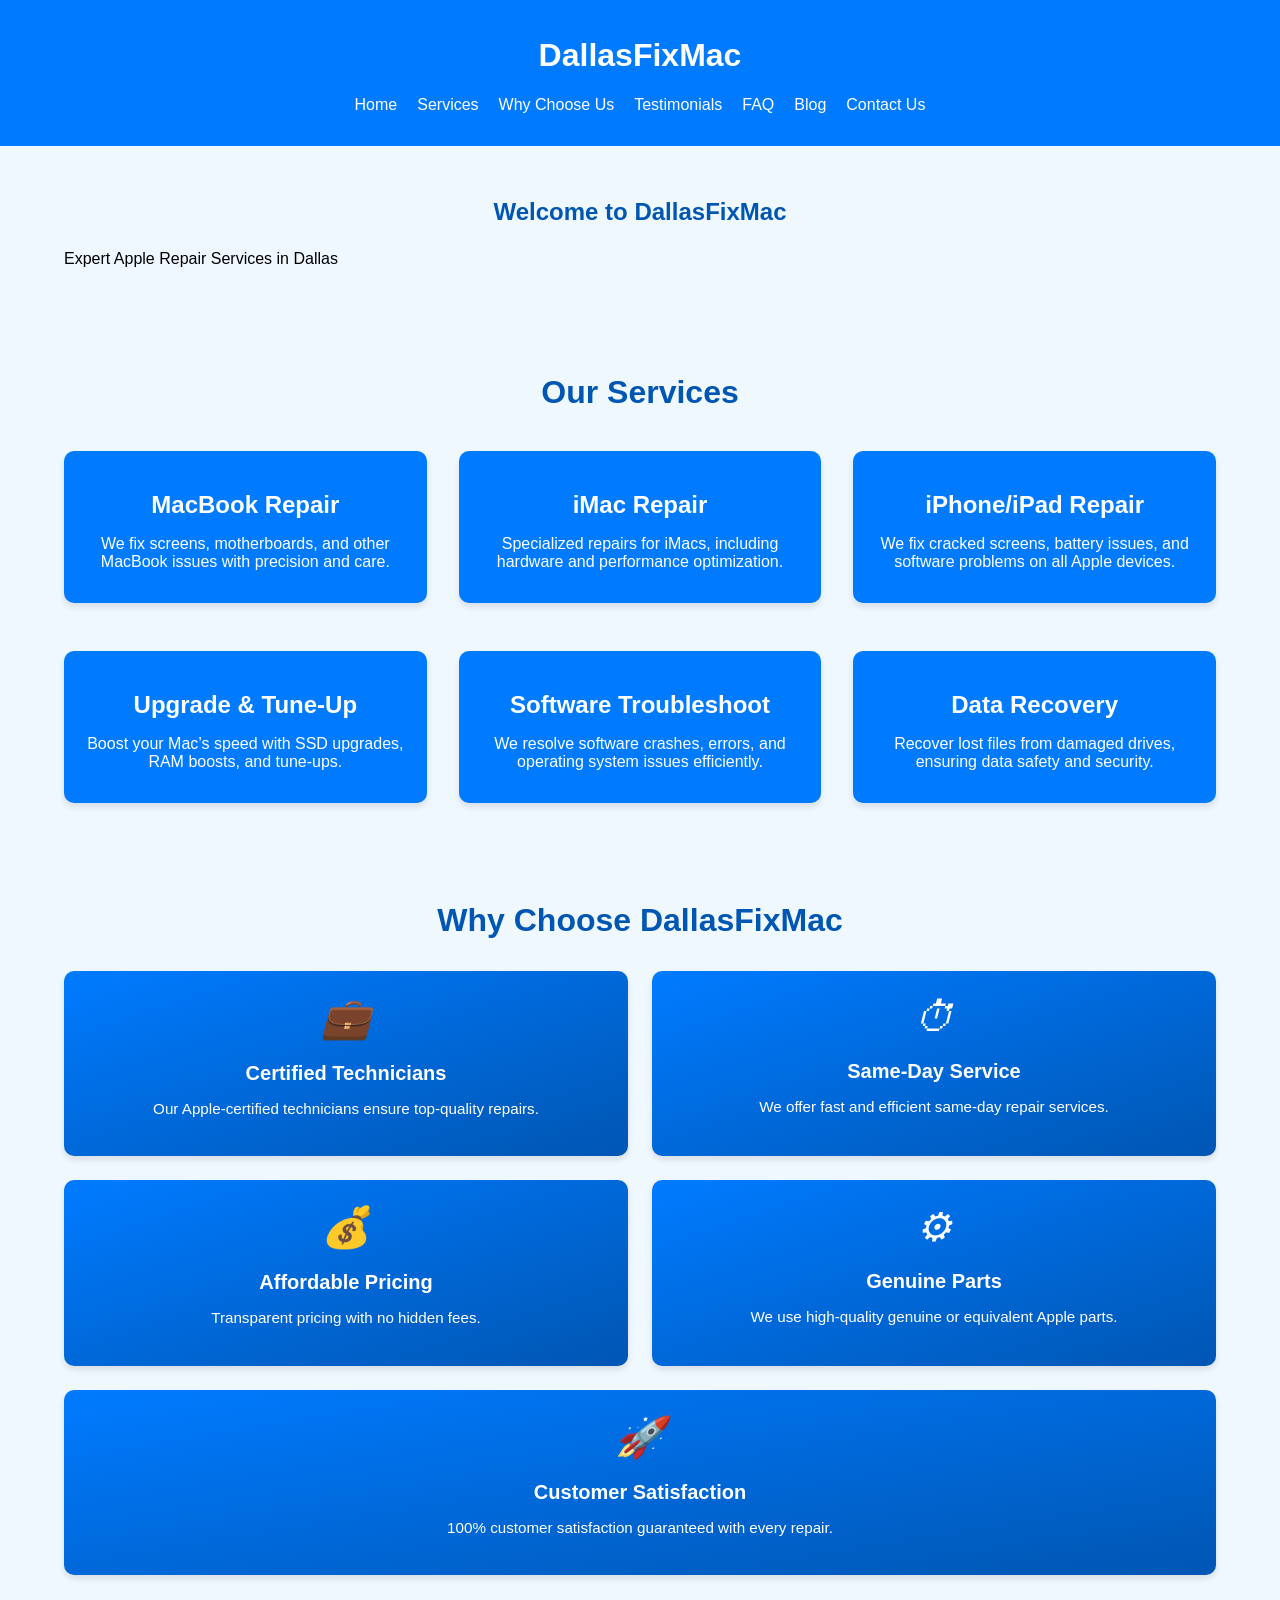
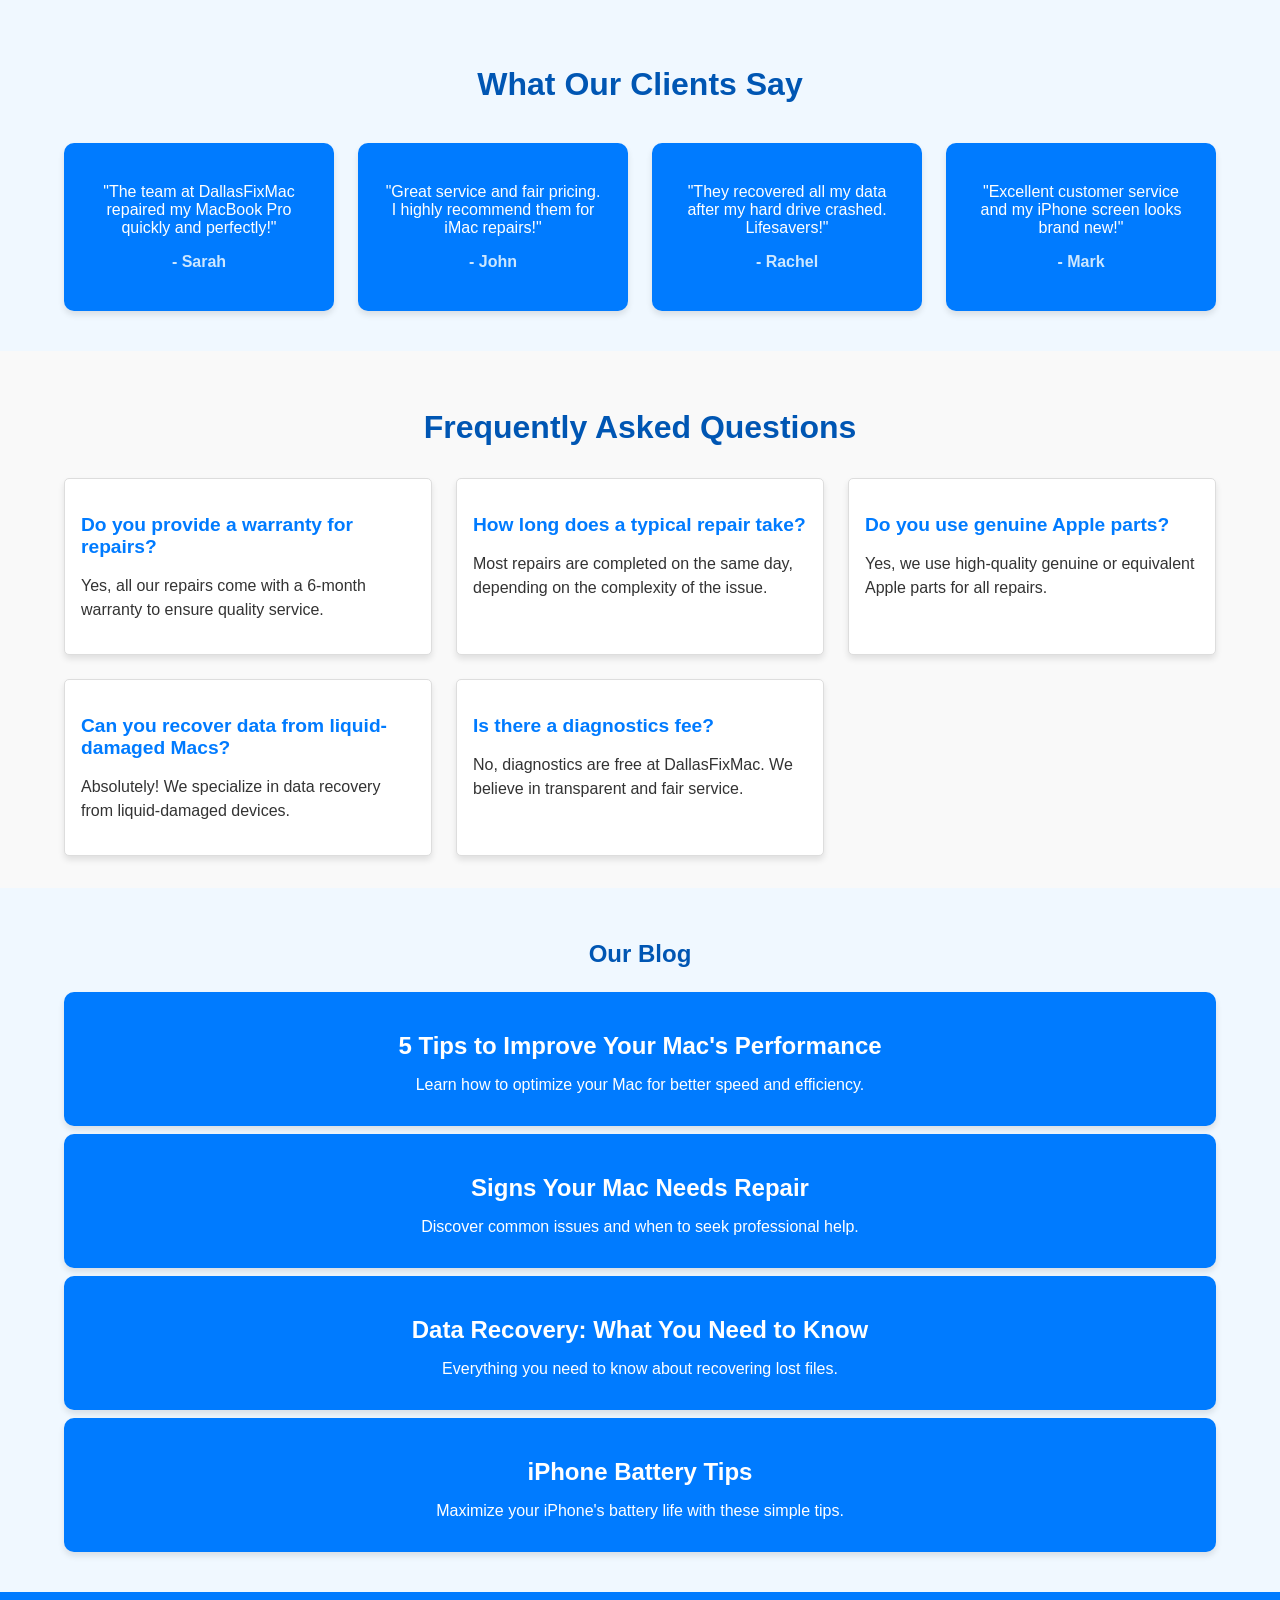
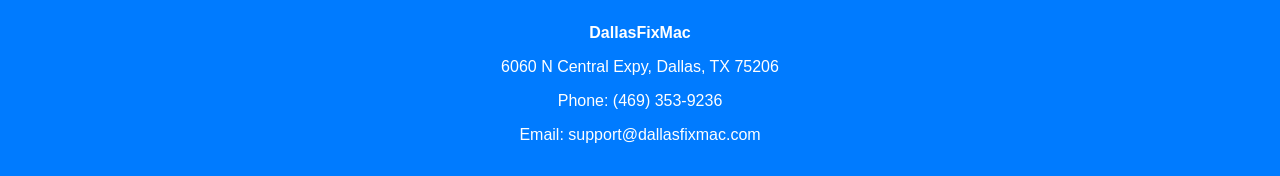
<file: index.html>
<!DOCTYPE html>
<html lang="en">
<head>
  <meta charset="UTF-8">
  <meta name="viewport" content="width=device-width, initial-scale=1.0">
  <title>DallasFixMac - Apple Repair Specialists</title>
  <link rel="stylesheet" href="styles.css">
  <script defer src="script.js"></script>
</head>
<body>
  <!-- Header Section -->
  <header class="header">
    <div class="container">
      <h1 class="logo">DallasFixMac</h1>
      <nav class="navbar">
        <ul>
          <li><a href="#home">Home</a></li>
          <li><a href="#services">Services</a></li>
          <li><a href="#why-choose-us">Why Choose Us</a></li>
          <li><a href="#testimonials">Testimonials</a></li>
          <li><a href="#faq">FAQ</a></li>
          <li><a href="#blog">Blog</a></li>
          <li><a href="#contact-us">Contact Us</a></li>
        </ul>
      </nav>
    </div>
  </header>

  <!-- Hero Section -->
  <section id="home" class="hero">
    <div class="container">
      <h2>Welcome to DallasFixMac</h2>
      <p>Expert Apple Repair Services in Dallas</p>
    </div>
  </section>

  <!-- Services Section -->
  <section id="services" class="services">
    <div class="container">
      <h2>Our Services</h2>
      <div class="service-cards">
        <!-- Row 1 -->
        <div class="card">
          <h3>MacBook Repair</h3>
          <p>We fix screens, motherboards, and other MacBook issues with precision and care.</p>
        </div>
        <div class="card">
          <h3>iMac Repair</h3>
          <p>Specialized repairs for iMacs, including hardware and performance optimization.</p>
        </div>
        <div class="card">
          <h3>iPhone/iPad Repair</h3>
          <p>We fix cracked screens, battery issues, and software problems on all Apple devices.</p>
        </div>
        <!-- Row 2 -->
        <div class="card">
          <h3>Upgrade & Tune-Up</h3>
          <p>Boost your Mac’s speed with SSD upgrades, RAM boosts, and tune-ups.</p>
        </div>
        <div class="card">
          <h3>Software Troubleshoot</h3>
          <p>We resolve software crashes, errors, and operating system issues efficiently.</p>
        </div>
        <div class="card">
          <h3>Data Recovery</h3>
          <p>Recover lost files from damaged drives, ensuring data safety and security.</p>
        </div>
      </div>
    </div>
  </section>
  
  <!-- Why Choose Us Section -->
  <section id="why-choose-us" class="why-choose-us">
    <div class="container">
      <h2>Why Choose DallasFixMac</h2>
      <div class="reasons">
        <div class="reason">
          <i class="icon">&#128188;</i>
          <h3>Certified Technicians</h3>
          <p>Our Apple-certified technicians ensure top-quality repairs.</p>
        </div>
        <div class="reason">
          <i class="icon">&#9201;</i>
          <h3>Same-Day Service</h3>
          <p>We offer fast and efficient same-day repair services.</p>
        </div>
        <div class="reason">
          <i class="icon">&#128176;</i>
          <h3>Affordable Pricing</h3>
          <p>Transparent pricing with no hidden fees.</p>
        </div>
        <div class="reason">
          <i class="icon">&#9881;</i>
          <h3>Genuine Parts</h3>
          <p>We use high-quality genuine or equivalent Apple parts.</p>
        </div>
        <div class="reason">
          <i class="icon">&#128640;</i>
          <h3>Customer Satisfaction</h3>
          <p>100% customer satisfaction guaranteed with every repair.</p>
        </div>
      </div>
    </div>
  </section>
  

  <!-- Testimonials Section -->
 <!-- Testimonials Section -->
<section id="testimonials" class="testimonials">
    <div class="container">
      <h2>What Our Clients Say</h2>
      <div class="testimonial-cards">
        <div class="card">
          <p>"The team at DallasFixMac repaired my MacBook Pro quickly and perfectly!"</p>
          <h3>- Sarah</h3>
        </div>
        <div class="card">
          <p>"Great service and fair pricing. I highly recommend them for iMac repairs!"</p>
          <h3>- John</h3>
        </div>
        <div class="card">
          <p>"They recovered all my data after my hard drive crashed. Lifesavers!"</p>
          <h3>- Rachel</h3>
        </div>
        <div class="card">
          <p>"Excellent customer service and my iPhone screen looks brand new!"</p>
          <h3>- Mark</h3>
        </div>
      </div>
    </div>
  </section>
  
  <!-- FAQ Section -->
  <section id="faq" class="faq">
    <div class="container">
      <h2>Frequently Asked Questions</h2>
      <div class="faq-grid">
        <div class="faq-item">
          <h3>Do you provide a warranty for repairs?</h3>
          <p>Yes, all our repairs come with a 6-month warranty to ensure quality service.</p>
        </div>
        <div class="faq-item">
          <h3>How long does a typical repair take?</h3>
          <p>Most repairs are completed on the same day, depending on the complexity of the issue.</p>
        </div>
        <div class="faq-item">
          <h3>Do you use genuine Apple parts?</h3>
          <p>Yes, we use high-quality genuine or equivalent Apple parts for all repairs.</p>
        </div>
        <div class="faq-item">
          <h3>Can you recover data from liquid-damaged Macs?</h3>
          <p>Absolutely! We specialize in data recovery from liquid-damaged devices.</p>
        </div>
        <div class="faq-item">
          <h3>Is there a diagnostics fee?</h3>
          <p>No, diagnostics are free at DallasFixMac. We believe in transparent and fair service.</p>
        </div>
      </div>
    </div>
  </section>
  
  </section>
  
  

  <!-- Blog Section -->
  <section id="blog" class="blog">
    <div class="container">
      <h2>Our Blog</h2>
      <div class="blog-cards">
        <div class="card">
          <h3>5 Tips to Improve Your Mac's Performance</h3>
          <p>Learn how to optimize your Mac for better speed and efficiency.</p>
        </div>
        <div class="card">
          <h3>Signs Your Mac Needs Repair</h3>
          <p>Discover common issues and when to seek professional help.</p>
        </div>
        <div class="card">
          <h3>Data Recovery: What You Need to Know</h3>
          <p>Everything you need to know about recovering lost files.</p>
        </div>
        <div class="card">
          <h3>iPhone Battery Tips</h3>
          <p>Maximize your iPhone's battery life with these simple tips.</p>
        </div>
      </div>
    </div>
  </section>

  <!-- Footer Section -->
  <footer class="footer">
    <div class="container">
      <p><strong>DallasFixMac</strong></p>
      <p>6060 N Central Expy, Dallas, TX 75206</p>
      <p>Phone: (469) 353-9236</p>
      <p>Email: support@dallasfixmac.com</p>
    </div>
  </footer>
</body>
</html>
</file>
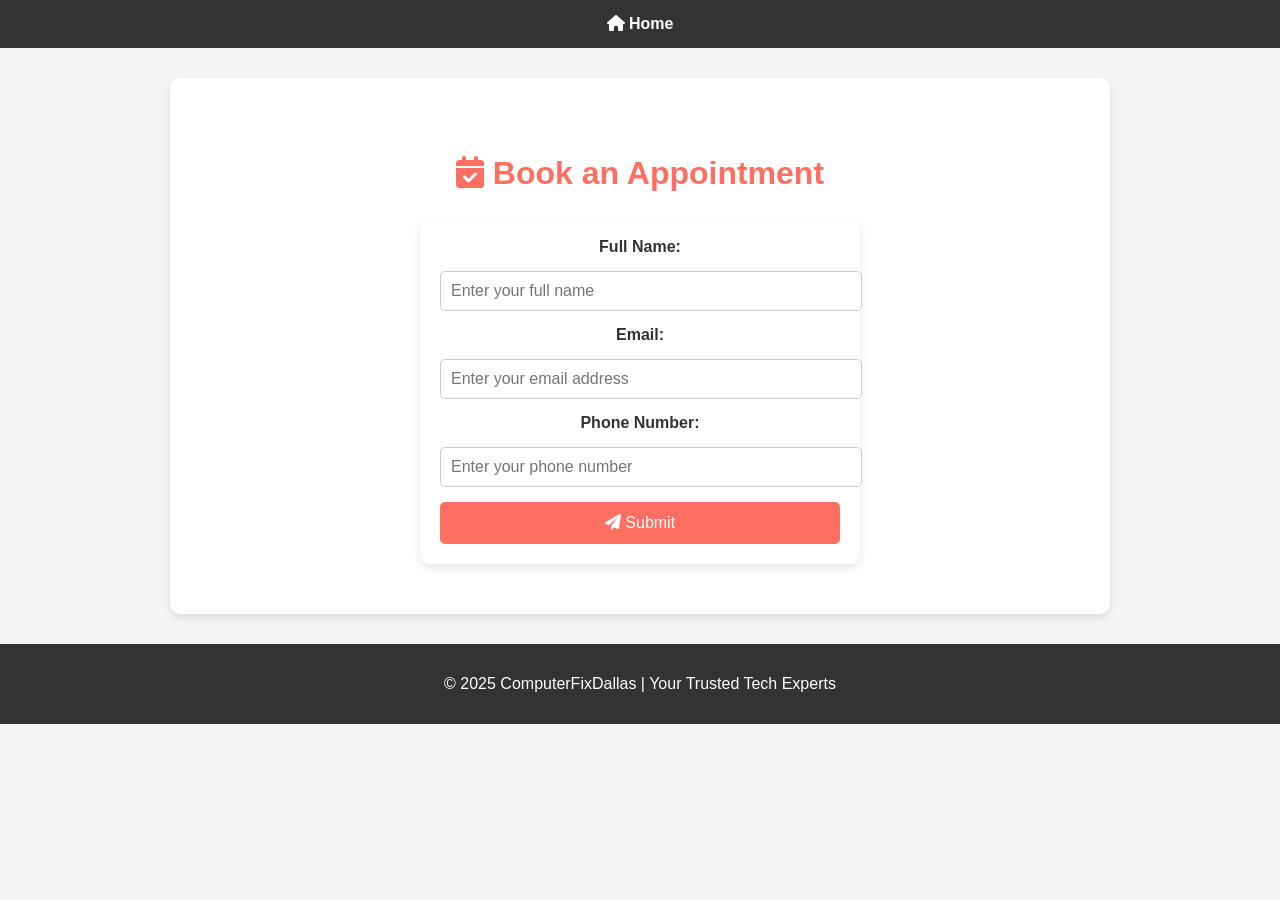
<file: appointment.html>
<!DOCTYPE html>
<html lang="en">
<head>
    <meta charset="UTF-8">
    <meta name="viewport" content="width=device-width, initial-scale=1.0">
    <title>Book an Appointment - ComputerFixDallas</title>
    <link rel="stylesheet" href="https://cdnjs.cloudflare.com/ajax/libs/font-awesome/6.0.0-beta3/css/all.min.css">
    <style>
        body {
            font-family: 'Arial', sans-serif;
            margin: 0;
            padding: 0;
            background: #f4f4f4;
            color: #333;
        }

        nav {
            background: #333;
            color: white;
            padding: 15px;
            text-align: center;
        }

        nav a {
            color: white;
            text-decoration: none;
            margin: 0 15px;
            font-weight: bold;
        }

        nav a:hover {
            color: #ff6f61;
        }

        section {
            padding: 50px 20px;
            text-align: center;
            background: white;
            max-width: 900px;
            margin: 30px auto;
            border-radius: 10px;
            box-shadow: 0 4px 8px rgba(0, 0, 0, 0.1);
        }

        section h2 {
            font-size: 2rem;
            color: #ff6f61;
        }

        form {
            display: flex;
            flex-direction: column;
            gap: 15px;
            max-width: 400px;
            margin: 0 auto;
            background: #ffffff;
            padding: 20px;
            border-radius: 10px;
            box-shadow: 0 4px 8px rgba(0, 0, 0, 0.1);
        }

        form label {
            font-weight: bold;
            color: #333;
        }

        form input {
            padding: 10px;
            font-size: 1rem;
            border: 1px solid #ccc;
            border-radius: 5px;
            width: 100%;
        }

        form button {
            padding: 12px 20px;
            font-size: 1rem;
            background: #ff6f61;
            color: white;
            border: none;
            border-radius: 5px;
            cursor: pointer;
        }

        form button:hover {
            background: #ff9a44;
        }

        footer {
            background: #333;
            color: white;
            text-align: center;
            padding: 15px;
            margin-top: 20px;
        }
    </style>
</head>
<body>
    <!-- Navigation -->
    <nav>
        <a href="index.html"><i class="fas fa-home"></i> Home</a>
    </nav>

    <!-- Appointment Form -->
    <section id="appointment">
        <h2><i class="fas fa-calendar-check"></i> Book an Appointment</h2>
        <form action="https://formspree.io/f/your-form-id" method="POST">
            <label for="name">Full Name:</label>
            <input type="text" id="name" name="name" placeholder="Enter your full name" required>

            <label for="email">Email:</label>
            <input type="email" id="email" name="email" placeholder="Enter your email address" required>

            <label for="phone">Phone Number:</label>
            <input type="tel" id="phone" name="phone" placeholder="Enter your phone number" required>

            <button type="submit"><i class="fas fa-paper-plane"></i> Submit</button>
        </form>
    </section>

    <footer>
        <p>© 2025 ComputerFixDallas | Your Trusted Tech Experts</p>
    </footer>
</body>
</html>
</file>
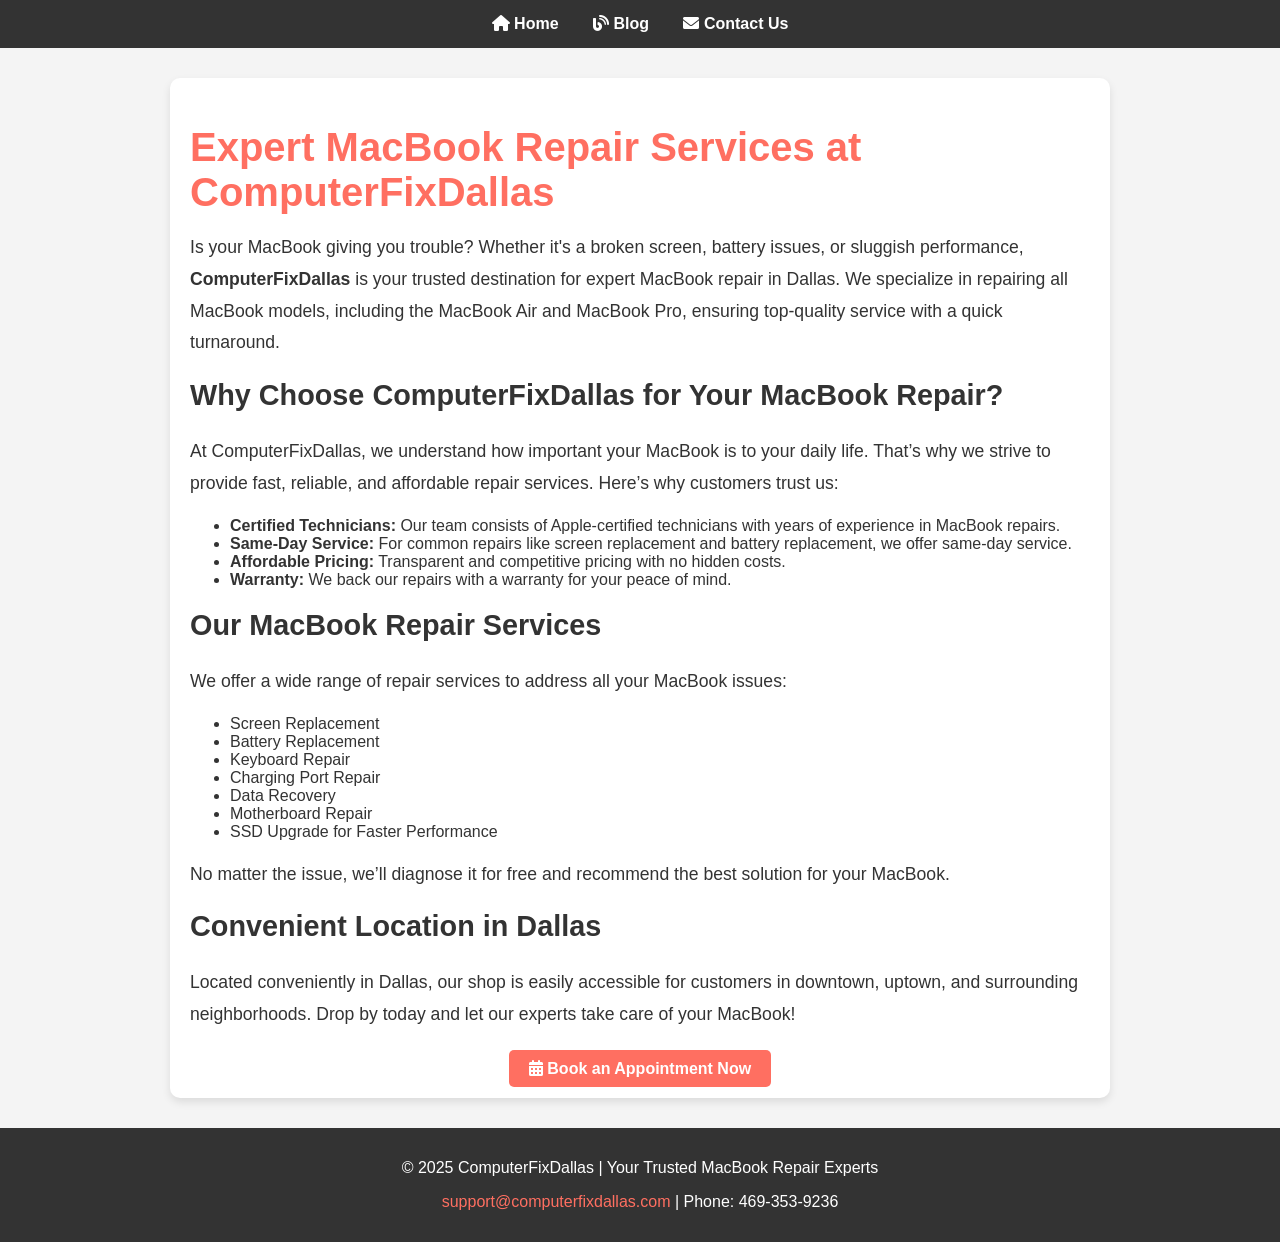
<file: blog.html>
<!DOCTYPE html>
<html lang="en">
<head>
    <meta charset="UTF-8">
    <meta name="viewport" content="width=device-width, initial-scale=1.0">
    <title>MacBook Repair - ComputerFixDallas</title>
    <!-- Font Awesome for icons -->
    <link rel="stylesheet" href="https://cdnjs.cloudflare.com/ajax/libs/font-awesome/6.0.0-beta3/css/all.min.css">
    <style>
        body {
            font-family: 'Arial', sans-serif;
            margin: 0;
            padding: 0;
            background: #f4f4f4;
            color: #333;
        }

        /* Navigation Bar */
        nav {
            background: #333;
            color: white;
            padding: 15px;
            text-align: center;
        }

        nav a {
            color: white;
            text-decoration: none;
            margin: 0 15px;
            font-weight: bold;
        }

        nav a:hover {
            color: #ff6f61;
        }

        /* Blog Styles */
        .blog-container {
            max-width: 900px;
            margin: 30px auto;
            background: white;
            padding: 20px;
            border-radius: 10px;
            box-shadow: 0 4px 8px rgba(0, 0, 0, 0.1);
        }

        .blog-container h1 {
            font-size: 2.5rem;
            color: #ff6f61;
            margin-bottom: 10px;
        }

        .blog-container p {
            line-height: 1.8;
            font-size: 1.1rem;
        }

        .blog-container h2 {
            margin-top: 20px;
            font-size: 1.8rem;
            color: #333;
        }

        .cta {
            text-align: center;
            margin-top: 30px;
        }

        .cta a {
            background: #ff6f61;
            color: white;
            padding: 10px 20px;
            text-decoration: none;
            font-weight: bold;
            border-radius: 5px;
            transition: background-color 0.3s;
        }

        .cta a:hover {
            background: #ff9a44;
        }

        footer {
            background: #333;
            color: white;
            text-align: center;
            padding: 15px;
            margin-top: 20px;
        }

        footer a {
            color: #ff6f61;
            text-decoration: none;
        }
    </style>
</head>
<body>
    <!-- Navigation -->
    <nav>
        <a href="index.html"><i class="fas fa-home"></i> Home</a>
        <a href="blog.html"><i class="fas fa-blog"></i> Blog</a>
        <a href="index.html#contact"><i class="fas fa-envelope"></i> Contact Us</a>
    </nav>

    <!-- Blog Content -->
    <div class="blog-container">
        <h1>Expert MacBook Repair Services at ComputerFixDallas</h1>
        <p>
            Is your MacBook giving you trouble? Whether it's a broken screen, battery issues, or sluggish performance, 
            <strong>ComputerFixDallas</strong> is your trusted destination for expert MacBook repair in Dallas. We specialize in repairing all MacBook models, including the MacBook Air and MacBook Pro, ensuring top-quality service with a quick turnaround.
        </p>

        <h2>Why Choose ComputerFixDallas for Your MacBook Repair?</h2>
        <p>
            At ComputerFixDallas, we understand how important your MacBook is to your daily life. That’s why we strive to provide fast, reliable, and affordable repair services. Here’s why customers trust us:
        </p>
        <ul>
            <li><strong>Certified Technicians:</strong> Our team consists of Apple-certified technicians with years of experience in MacBook repairs.</li>
            <li><strong>Same-Day Service:</strong> For common repairs like screen replacement and battery replacement, we offer same-day service.</li>
            <li><strong>Affordable Pricing:</strong> Transparent and competitive pricing with no hidden costs.</li>
            <li><strong>Warranty:</strong> We back our repairs with a warranty for your peace of mind.</li>
        </ul>

        <h2>Our MacBook Repair Services</h2>
        <p>
            We offer a wide range of repair services to address all your MacBook issues:
        </p>
        <ul>
            <li>Screen Replacement</li>
            <li>Battery Replacement</li>
            <li>Keyboard Repair</li>
            <li>Charging Port Repair</li>
            <li>Data Recovery</li>
            <li>Motherboard Repair</li>
            <li>SSD Upgrade for Faster Performance</li>
        </ul>
        <p>
            No matter the issue, we’ll diagnose it for free and recommend the best solution for your MacBook.
        </p>

        <h2>Convenient Location in Dallas</h2>
        <p>
            Located conveniently in Dallas, our shop is easily accessible for customers in downtown, uptown, and surrounding neighborhoods. Drop by today and let our experts take care of your MacBook!
        </p>

        <div class="cta">
            <a href="index.html#appointment"><i class="fas fa-calendar-alt"></i> Book an Appointment Now</a>
        </div>
    </div>

    <!-- Footer -->
    <footer>
        <p>© 2025 ComputerFixDallas | Your Trusted MacBook Repair Experts</p>
        <p><a href="mailto:support@computerfixdallas.com">support@computerfixdallas.com</a> | Phone: 469-353-9236</p>
    </footer>
</body>
</html>
</file>
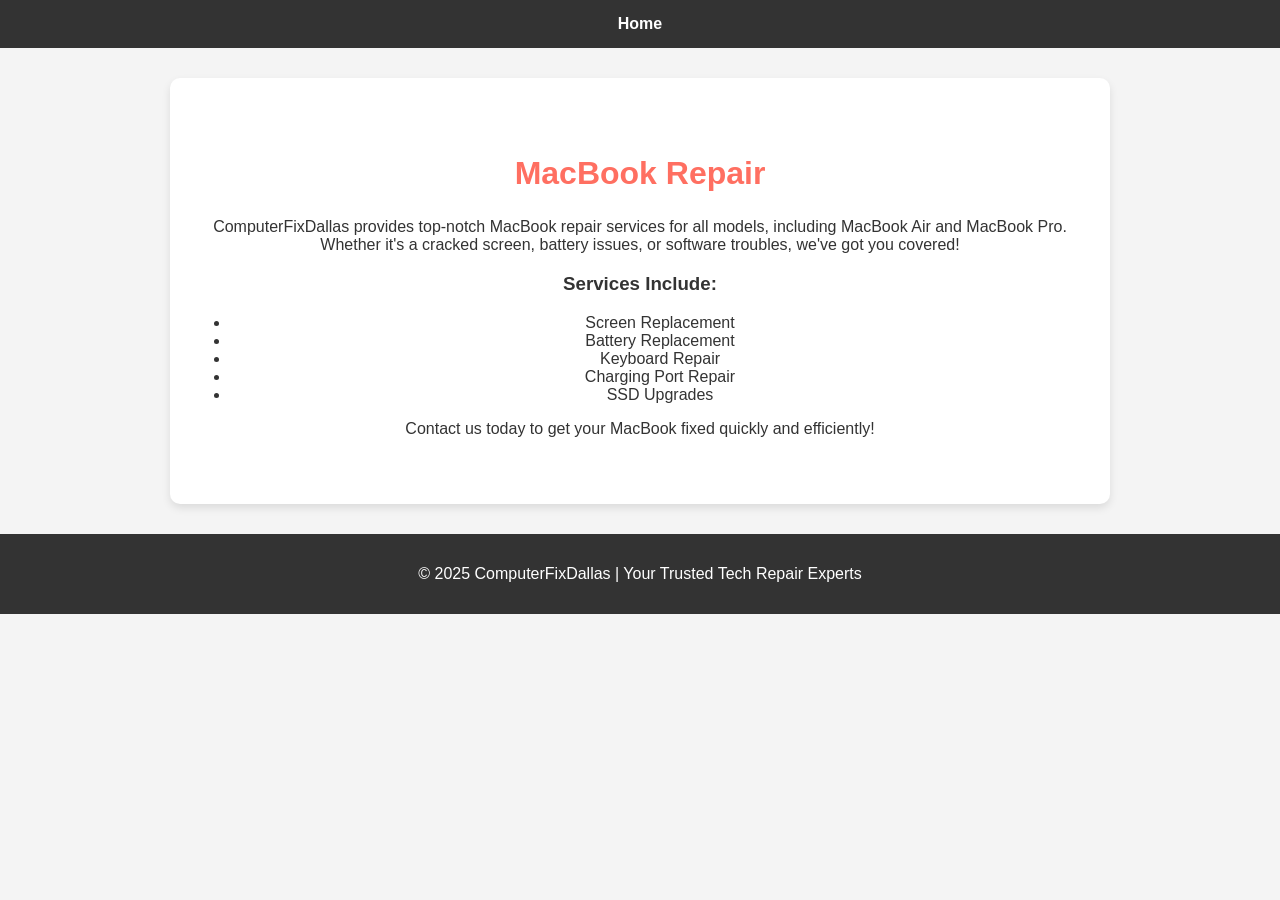
<file: macbook-repair.html>
<!DOCTYPE html>
<html lang="en">
<head>
    <meta charset="UTF-8">
    <meta name="viewport" content="width=device-width, initial-scale=1.0">
    <title>MacBook Repair - ComputerFixDallas</title>
    <style>
        body {
            font-family: 'Arial', sans-serif;
            margin: 0;
            padding: 0;
            background: #f4f4f4;
            color: #333;
        }

        nav {
            background: #333;
            color: white;
            padding: 15px;
            text-align: center;
        }

        nav a {
            color: white;
            text-decoration: none;
            margin: 0 15px;
            font-weight: bold;
        }

        nav a:hover {
            color: #ff6f61;
        }

        section {
            padding: 50px 20px;
            background: white;
            max-width: 900px;
            margin: 30px auto;
            border-radius: 10px;
            box-shadow: 0 4px 8px rgba(0, 0, 0, 0.1);
            text-align: center;
        }

        section h2 {
            font-size: 2rem;
            color: #ff6f61;
        }

        footer {
            background: #333;
            color: white;
            text-align: center;
            padding: 15px;
            margin-top: 20px;
        }
    </style>
</head>
<body>
    <nav>
        <a href="index.html"><i class="fas fa-home"></i> Home</a>
    </nav>
    <section>
        <h2>MacBook Repair</h2>
        <p>ComputerFixDallas provides top-notch MacBook repair services for all models, including MacBook Air and MacBook Pro. Whether it's a cracked screen, battery issues, or software troubles, we've got you covered!</p>
        <h3>Services Include:</h3>
        <ul>
            <li>Screen Replacement</li>
            <li>Battery Replacement</li>
            <li>Keyboard Repair</li>
            <li>Charging Port Repair</li>
            <li>SSD Upgrades</li>
        </ul>
        <p>Contact us today to get your MacBook fixed quickly and efficiently!</p>
    </section>
    <footer>
        <p>© 2025 ComputerFixDallas | Your Trusted Tech Repair Experts</p>
    </footer>
</body>
</html>
</file>
<file: styles.css>
/* Global Styles */
body {
    margin: 0;
    font-family: Arial, sans-serif;
    background-color: #f0f8ff;
  }
  
  .container {
    width: 90%;
    max-width: 1200px;
    margin: 0 auto;
  }
  
  h2 {
    text-align: center;
    color: #0056b3;
    margin-bottom: 1.5rem;
  }
  
  /* Header */
  .header {
    background: #007bff;
    color: #fff;
    padding: 1rem 0;
    text-align: center;
  }
  
  .navbar ul {
    list-style: none;
    display: flex;
    justify-content: center;
    gap: 20px;
    padding: 0;
  }
  
  .navbar a {
    text-decoration: none;
    color: #fff;
    font-size: 1rem;
  }
  
  /* Sections */

  /* Services Section */
.services {
    padding: 3rem 0;
    background: #f0f8ff;
    text-align: center;
  }
  
  .services h2 {
    font-size: 2rem;
    color: #0056b3;
    margin-bottom: 2rem;
  }
  
  .service-cards {
    display: grid;
    grid-template-columns: repeat(3, 1fr);
    gap: 2rem;
    justify-items: center;
  }
  
  /* Card Design */
  .card {
    background: linear-gradient(to bottom right, #007bff, #0056b3);
    color: #fff;
    padding: 2rem;
    border-radius: 10px;
    box-shadow: 0 4px 6px rgba(0, 0, 0, 0.1);
    text-align: center;
    transition: transform 0.6s ease, box-shadow 0.6s ease;
  }
  
  .card:hover {
    animation: rotate-once 0.6s ease-out;
    box-shadow: 0 8px 15px rgba(0, 0, 0, 0.2);
  }
  
  /* Card Content */
  .card h3 {
    font-size: 1.5rem;
    margin-bottom: 1rem;
  }
  
  .card p {
    font-size: 1rem;
  }
  
  /* Keyframe Animation for One-Time Rotation */
  @keyframes rotate-once {
    0% {
      transform: rotate(0deg);
    }
    100% {
      transform: rotate(360deg);
    }
  }
  
  /* Responsive Design */
  @media (max-width: 768px) {
    .service-cards {
      grid-template-columns: repeat(2, 1fr);
    }
  }
  
  @media (max-width: 576px) {
    .service-cards {
      grid-template-columns: 1fr;
    }
  }
/* Why Choose Us Section */
.why-choose-us {
    padding: 3rem 0;
    background: #f0f8ff;
    text-align: center;
  }
  
  .why-choose-us h2 {
    font-size: 2rem;
    color: #0056b3;
    margin-bottom: 2rem;
  }
  
  .reasons {
    display: flex;
    flex-wrap: wrap;
    justify-content: space-between;
    gap: 1.5rem;
  }
  
  .reason {
    background: linear-gradient(to bottom right, #007bff, #0056b3);
    color: #fff;
    padding: 1.5rem;
    border-radius: 10px;
    box-shadow: 0 4px 6px rgba(0, 0, 0, 0.1);
    flex: 1 1 calc(33.333% - 1rem);
    text-align: center;
    transition: transform 0.3s ease, box-shadow 0.3s ease;
  }
  
  .reason:hover {
    transform: translateY(-10px);
    box-shadow: 0 8px 15px rgba(0, 0, 0, 0.2);
  }
  
  .reason .icon {
    font-size: 2.5rem;
    margin-bottom: 1rem;
  }
  
  .reason h3 {
    font-size: 1.25rem;
    margin-bottom: 0.5rem;
  }
  
  .reason p {
    font-size: 0.95rem;
  }
  
  /* Responsive Design */
  @media (max-width: 768px) {
    .reason {
      flex: 1 1 calc(50% - 1rem);
    }
  }
  
  @media (max-width: 576px) {
    .reason {
      flex: 1 1 100%;
    }
  }
/* FAQ Section */
./* FAQ Section */
.faq {
    padding: 3rem 0;
    background: #f9f9f9;
  }
  
  .faq h2 {
    text-align: center;
    color: #0056b3;
    margin-bottom: 2rem;
    font-size: 2rem;
  }
  
  .faq-grid {
    display: grid;
    grid-template-columns: repeat(auto-fit, minmax(300px, 1fr));
    gap: 1.5rem;
    margin-top: 2rem;
  }
  
  .faq-item {
    background: #ffffff;
    padding: 1.5rem;
    border-radius: 8px;
    box-shadow: 0 4px 6px rgba(0, 0, 0, 0.1);
    transition: transform 0.3s ease, box-shadow 0.3s ease;
  }
  
  .faq-item:hover {
    transform: translateY(-5px);
    box-shadow: 0 8px 15px rgba(0, 0, 0, 0.2);
  }
  
  .faq-item h3 {
    font-size: 1.2rem;
    color: #007bff;
    margin-bottom: 0.5rem;
  }
  
  .faq-item p {
    font-size: 1rem;
    color: #333;
    line-height: 1.5;
  }
  
/* Testimonials Section */
.testimonials {
    padding: 3rem 0;
    background: #f0f8ff;
    text-align: center;
  }
  
  .testimonials h2 {
    font-size: 2rem;
    color: #0056b3;
    margin-bottom: 2rem;
  }
  
  .testimonial-cards {
    display: grid;
    grid-template-columns: repeat(auto-fit, minmax(250px, 1fr));
    gap: 1.5rem;
  }
  
  .testimonial-cards .card {
    background: #007bff;
    color: #fff;
    padding: 1.5rem;
    border-radius: 10px;
    box-shadow: 0 4px 6px rgba(0, 0, 0, 0.1);
    opacity: 0;
    transform: translateY(50px);
    animation: fade-in-up 0.8s forwards ease;
  }
  
  .testimonial-cards .card:nth-child(1) {
    animation-delay: 0s;
  }
  
  .testimonial-cards .card:nth-child(2) {
    animation-delay: 0.2s;
  }
  
  .testimonial-cards .card:nth-child(3) {
    animation-delay: 0.4s;
  }
  
  .testimonial-cards .card:nth-child(4) {
    animation-delay: 0.6s;
  }
  
  .testimonial-cards .card h3 {
    margin-top: 1rem;
    font-size: 1rem;
    color: #cce7ff;
  }
  
  /* FAQ Section */
  .faq {
    padding: 3rem 0;
    background: #f9f9f9;
  }
  
  .faq h2 {
    text-align: center;
    color: #0056b3;
    margin-bottom: 2rem;
  }
  
  .faq-list {
    display: flex;
    flex-direction: column;
    gap: 1rem;
  }
  
  .faq-item {
    background: #ffffff;
    border: 1px solid #ddd;
    border-radius: 5px;
    padding: 1rem;
    transition: transform 0.3s ease, box-shadow 0.3s ease;
  }
  
  .faq-item:hover {
    transform: scale(1.02);
    box-shadow: 0 6px 15px rgba(0, 0, 0, 0.1);
  }
  
  .faq-question {
    font-size: 1.2rem;
    font-weight: bold;
    color: #007bff;
    cursor: pointer;
    display: flex;
    justify-content: space-between;
    align-items: center;
  }
  
  .faq-answer {
    max-height: 0;
    overflow: hidden;
    transition: max-height 0.3s ease;
  }
  
  .faq-item.active .faq-answer {
    max-height: 200px; /* Adjust depending on the content */
  }
  
  /* Animations */
  @keyframes fade-in-up {
    from {
      opacity: 0;
      transform: translateY(50px);
    }
    to {
      opacity: 1;
      transform: translateY(0);
    }
  }
        
  .hero, .services, .why-choose-us, .testimonials, .faq, .blog {
    padding: 2rem 0;
  }
  
  /* Cards */
  .card {
    background: #007bff;
    color: #fff;
    padding: 1rem;
    border-radius: 10px;
    margin: 0.5rem 0;
  }
  
  /* Footer */
  .footer {
    background: #007bff;
    color: #fff;
    text-align: center;
    padding: 1rem 0;
  }
</file>
